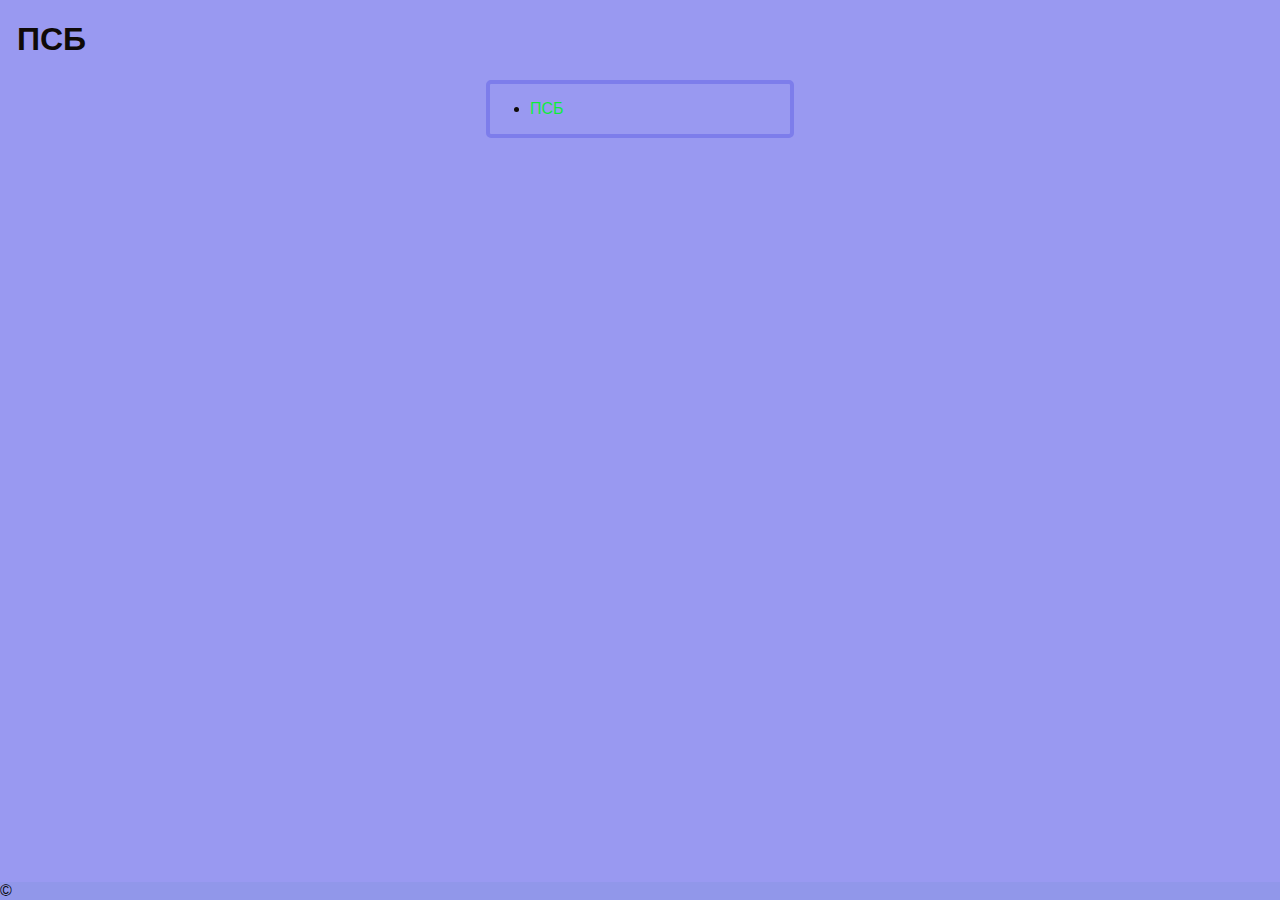
<file: index.html>
<!DOCTYPE html>
<html lang="ru">
<html>
    <head>
        <meta charset="utf-8">
        <title>ПСБ</title>
        <link rel="stylesheet" href="main.css">
        <link rel="apple-touch-icon"  href="../favicon.ico">
        <link rel="icon" type="image/png" sizes="32x32" href="../favicon-32x32.png">
        <link rel="icon" type="image/png" sizes="16x16" href="../favicon-16x16.png">
    
</head>
<body>
    <h1>ПСБ</h1>
<div class="menu">
    <ul>
        <li><a href="1.html">ПСБ</a></li>
    </ul>
</div>
<footer>
    &copy; 
</footer>

<div style="font-size: 15px;">
   
   
</div>
</body>
</html>
</file>
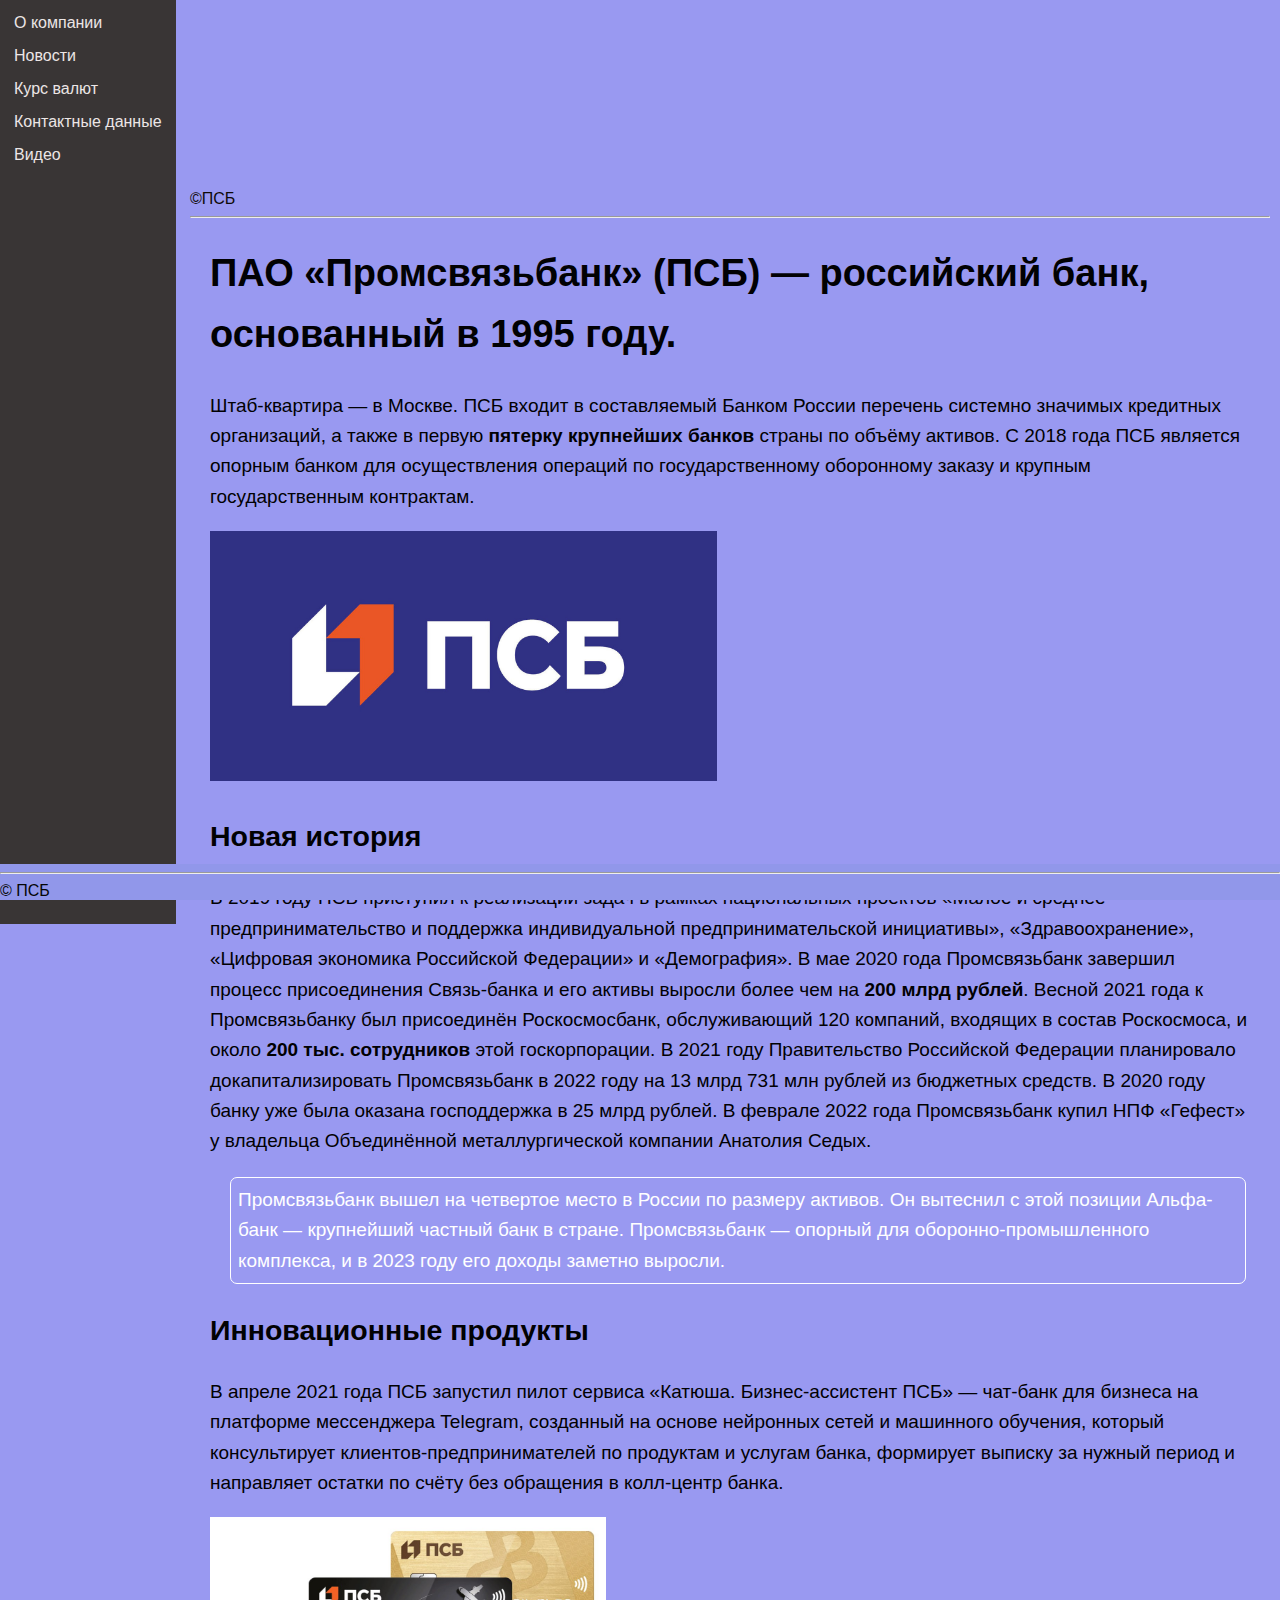
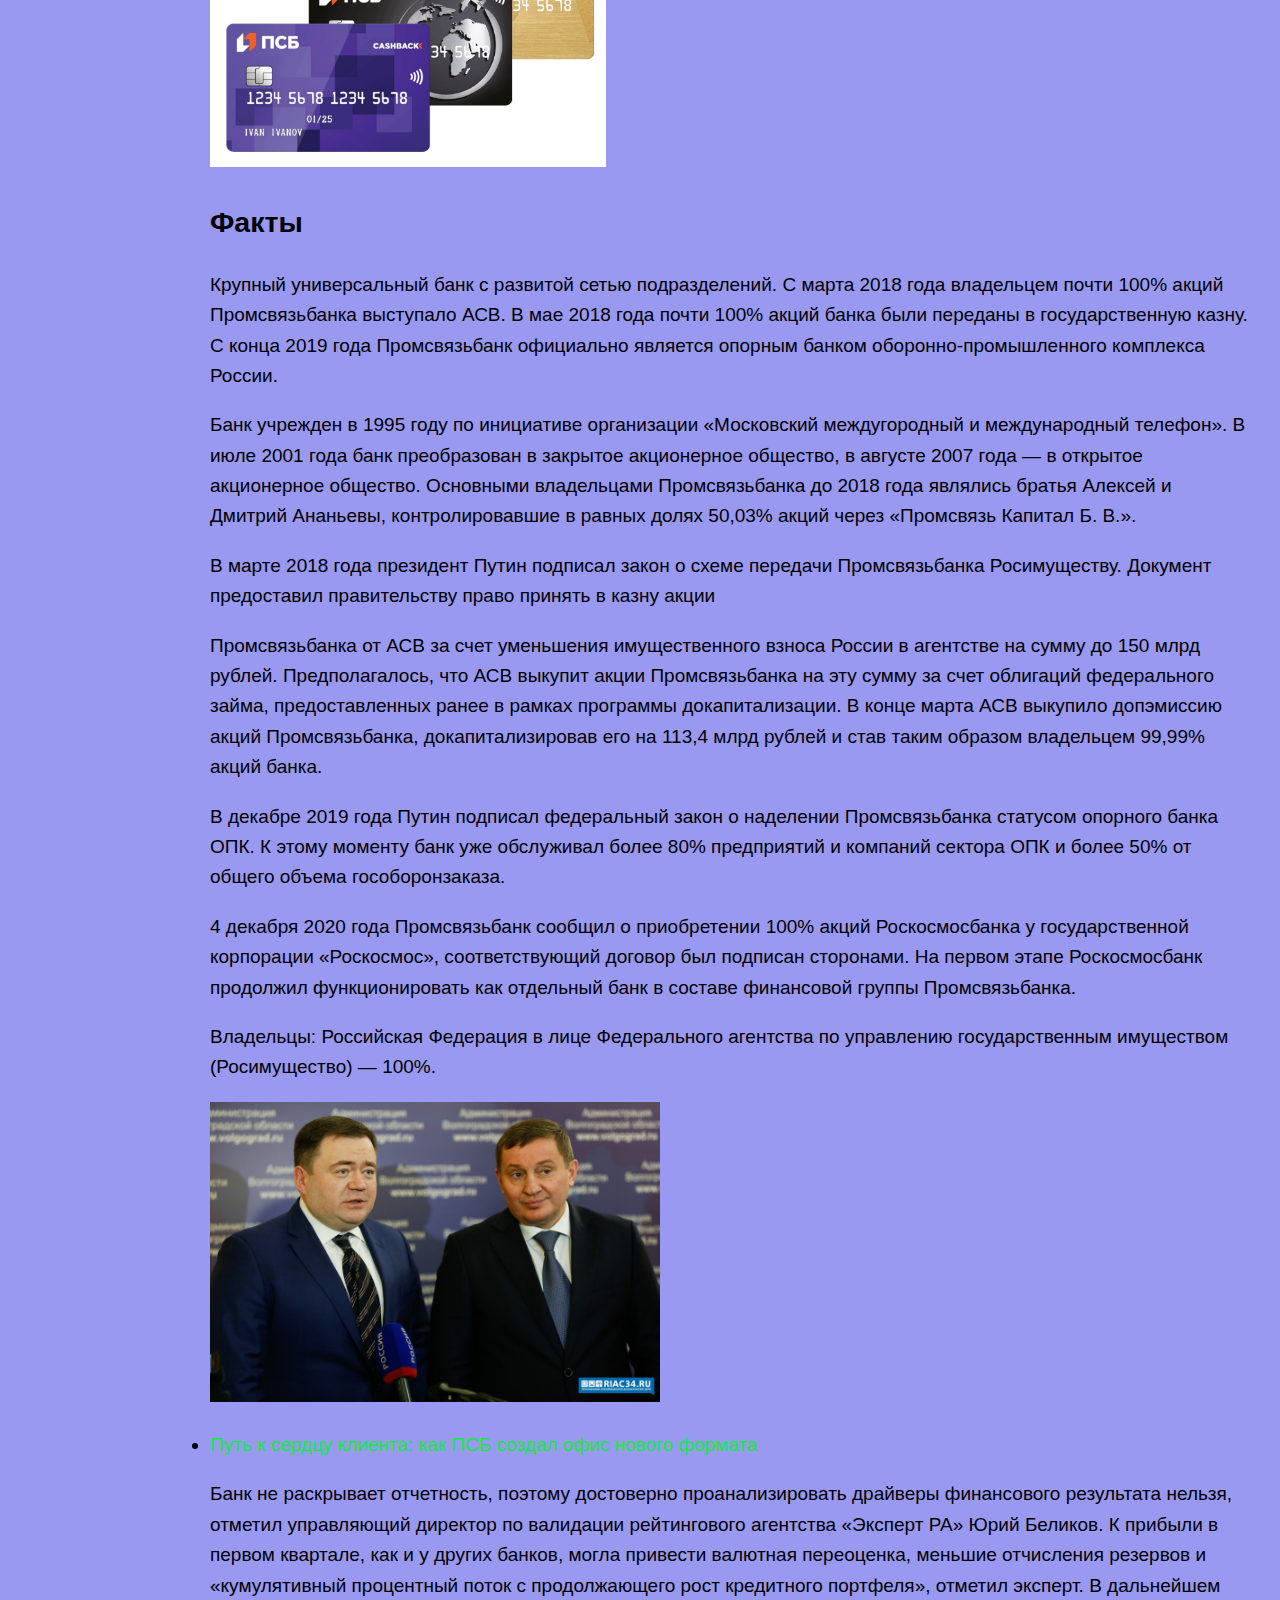
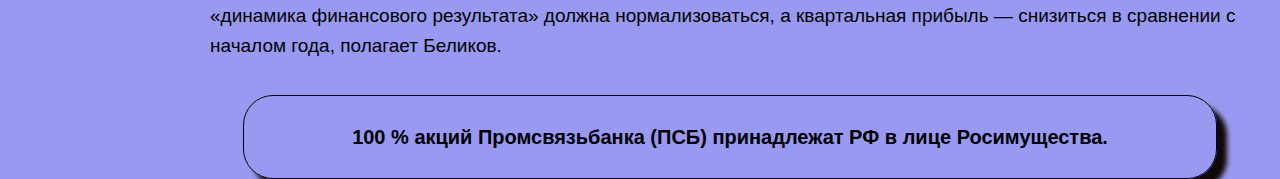
<file: 1.html>
<!DOCTYPE html>
<html lang="ru">
<html>
    <head>
        <meta charset="utf-8">
        <title>ПСБ</title>
        <link rel="stylesheet" href="main.css">
        <link rel="apple-touch-icon"  href="../favicon.ico">
        <link rel="icon" type="image/png" sizes="32x32" href="../favicon-32x32.png">
        <link rel="icon" type="image/png" sizes="16x16" href="../favicon-16x16.png">
      
       <style>
      .cituation{
        border: 1px solid rgb(7, 5, 5);
            padding: 25px;
            border-radius: 30px;
            margin: 33px;
            box-shadow: 10px 10px 5px rgb(17, 8, 8);
      }
      .text {
            font-size: 20px;
            font-weight: bold;
            text-align: center;
      }
      .two{
                margin: 20px;
                border: 1px solid;
                border-radius: 7px;
                padding: 7px;
                width: 1000px;
                color: white;
            }
        body {
            margin: 0;
            padding: 0;
            font-family: Arial;
        }
        .container {
            display: flex;
            height: 100vh;
        }
        .sidebar {
            background-color: #393535;
            color: #ebe8e8;
            padding: 12px;
            left: 0;
            height: 100%;
            position: fixed;
         }
         .sidebar ul {
            list-style-type: none;
            margin: 0;
            padding: 2px;
         }
        .sidebar li {
            margin-bottom: 15px;
        }
        .sidebar a {
            color: #ece6e6;
            text-decoration: none;
         }

        .sidebar a:hover {
            color: #ccc;
        }
        .content {
            max-width: 1080px;
            margin: 0 auto;
            padding: 190px;
            
         }
         
        </style>
    </head>

    <body>
        <div class="container">
            <div class="sidebar">
              <ul>
                <li><a href="1.html">О компании</a></li>
                <li><a href="news.html">Новости</a></li>
                <li><a href="money.html">Курс валют</a></li>
                <li><a href="map.html">Контактные данные</a></li>
                <li><a href="video.html">Видео</a></li>
              </ul>
            </div>
            <div class="content">
   
        <header>
           &copy;ПСБ
            <hr>
        </header>
        <main>
            <h1>ПАО «Промсвязьбанк» (ПСБ) — российский банк, основанный 
            в 1995 году. </h1>

            Штаб-квартира — в Москве.
            ПСБ входит в составляемый Банком России перечень системно
            значимых кредитных организаций, а также в первую <b>пятерку
            крупнейших банков</b> страны по объёму активов. С 2018 года 
            ПСБ является опорным банком для осуществления операций
            по государственному оборонному заказу и крупным
            государственным контрактам.
            <p>
                <img src="psb.jpg" height="250"> 
            </p>
            <h2>Новая история</h2>
            В 2019 году ПСБ приступил к реализации задач в рамках 
            национальных проектов «Малое и среднее предпринимательство и
            поддержка индивидуальной предпринимательской инициативы», 
            «Здравоохранение», «Цифровая экономика Российской Федерации»
            и «Демография».
            В мае 2020 года Промсвязьбанк завершил процесс присоединения 
            Связь-банка 
            и его активы выросли более чем на <b>200 млрд рублей</b>.
            Весной 2021 года к Промсвязьбанку был присоединён Роскосмосбанк, 
            обслуживающий 120 компаний, входящих в состав Роскосмоса, и около 
            <b>200 тыс. сотрудников </b> этой госкорпорации.
            В 2021 году Правительство Российской Федерации планировало 
            докапитализировать Промсвязьбанк в 2022 году на 13 млрд 731 
            млн рублей из бюджетных средств. В 2020 году банку уже была 
            оказана господдержка в 25 млрд рублей.
            В феврале 2022 года Промсвязьбанк купил НПФ «Гефест» у 
            владельца Объединённой металлургической компании Анатолия 
            Седых.
            <div class="two">
                Промсвязьбанк вышел на четвертое место в России по 
                размеру активов. Он вытеснил с этой позиции Альфа-банк — 
                крупнейший частный банк в стране. Промсвязьбанк — 
                опорный для оборонно-промышленного комплекса, и в 2023 
                году его доходы заметно выросли.
            </div>
            <h2>Инновационные продукты</h2>
            В апреле 2021 года ПСБ запустил пилот сервиса «Катюша. 
            Бизнес-ассистент ПСБ» — чат-банк для бизнеса на платформе 
            мессенджера Telegram, созданный на основе нейронных сетей и 
            машинного обучения, который консультирует 
            клиентов-предпринимателей по продуктам и услугам банка, 
            формирует выписку за нужный период и направляет остатки по
             счёту без обращения в колл-центр банка.
             <p>
                <img src="psb2.jpg" height="250"> 
            </p>
           
            <h2>Факты</h2>
                
            <p>
                Крупный универсальный банк с развитой сетью подразделений. 
                С марта 2018 года владельцем почти 100% акций Промсвязьбанка 
                выступало АСВ. В мае 2018 года почти 100% акций банка были 
                переданы в государственную казну. С конца 2019 года
                 Промсвязьбанк официально является опорным банком 
                 оборонно-промышленного комплекса России.
                </p>
                 <p>
                 Банк учрежден в 1995 году по инициативе организации 
                «Московский междугородный и международный телефон». 
                В июле 2001 года банк преобразован в закрытое акционерное 
                общество, в августе 2007 года — в открытое акционерное общество.
                Основными владельцами Промсвязьбанка до 2018 года являлись
                 братья Алексей и Дмитрий Ананьевы, контролировавшие в равных 
                 долях 50,03% акций через «Промсвязь Капитал Б. В.».
                </p>
                 <p>
                 В марте 2018 года президент Путин подписал закон о схеме
                 передачи Промсвязьбанка Росимуществу. Документ 
                 предоставил правительству право принять в казну акции 
                 <p>
                 Промсвязьбанка от АСВ за счет уменьшения имущественного 
                 взноса России в агентстве на сумму до 150 млрд рублей. 
                 Предполагалось, что АСВ выкупит акции Промсвязьбанка 
                 на эту сумму за счет облигаций федерального займа, 
                 предоставленных ранее в рамках программы докапитализации. В конце 
                 марта АСВ выкупило допэмиссию акций Промсвязьбанка, докапитализировав
                  его на 113,4 млрд рублей и став таким образом владельцем 99,99% акций банка.
                </p>
                </p>
                  <p>
                    В декабре 2019 года Путин подписал федеральный закон о наделении
                 Промсвязьбанка статусом опорного банка ОПК. К этому моменту банк 
                 уже обслуживал более 80% предприятий и компаний сектора ОПК и более
                  50% от общего объема гособоронзаказа.
                </p>
                <p>
                    4 декабря 2020 года Промсвязьбанк сообщил о приобретении
                    100% акций Роскосмосбанка у государственной корпорации
                    «Роскосмос», соответствующий договор был подписан 
                    сторонами. На первом этапе Роскосмосбанк продолжил 
                    функционировать как отдельный банк в составе финансовой группы 
                    Промсвязьбанка.
                </p>
                <p>
                    Владельцы: Российская Федерация в лице Федерального 
                    агентства по управлению государственным имуществом
                    (Росимущество) — 100%.
                    <p>
                        <img src="psb3.jpg" height="300"> 
                    </p>
                </p>
               

                <p>
                    <li><a href="2.html">Путь к сердцу клиента: как ПСБ создал офис нового формата</a></li>
                </p>
                <p>
                    Банк не раскрывает отчетность, поэтому достоверно проанализировать 
                    драйверы финансового результата нельзя, отметил управляющий директор
                     по валидации рейтингового агентства «Эксперт РА» Юрий Беликов. К
                      прибыли в первом квартале, как и у других банков, могла привести
                       валютная переоценка, меньшие отчисления резервов и «кумулятивный
                        процентный поток с продолжающего рост кредитного портфеля»,
                         отметил эксперт. В дальнейшем «динамика финансового результата» 
                         должна нормализоваться, а квартальная
                     прибыль — снизиться в сравнении с началом года, полагает Беликов.
                </p>
                <div class="cituation">
                    <div class="text">
                        100 % акций Промсвязьбанка (ПСБ) принадлежат
                         РФ в лице Росимущества.
                </div>
                </div>
               
            </main>

        <footer>
            <hr>
            &copy; ПСБ
        </footer>
    </body>
</html>
</file>
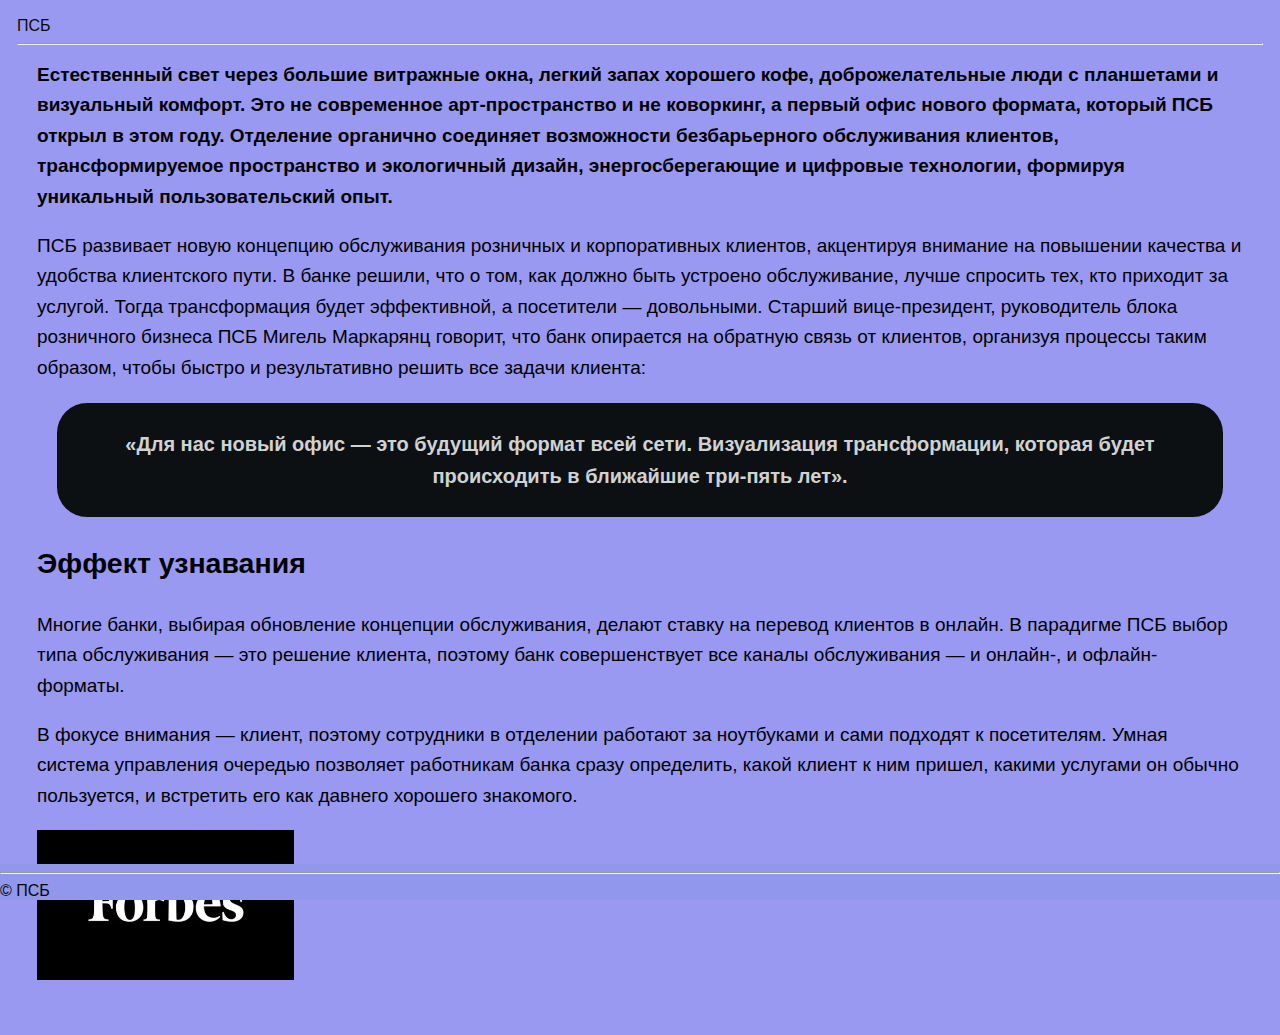
<file: 2.html>
<!DOCTYPE html>
<html lang="ru">
<html>
    <head>
        <meta charset="utf-8">
        <title>ПСБ</title>
        <link rel="stylesheet" href="main.css">
        <link rel="apple-touch-icon"  href="../favicon.ico">
        <link rel="icon" type="image/png" sizes="32x32" href="../favicon-32x32.png">
        <link rel="icon" type="image/png" sizes="16x16" href="../favicon-16x16.png">
      
       <style>
      .one{
            padding: 25px;
            border-radius: 30px;
            margin: 20px;
            font-size: 20px;
            font-weight: bold;
            text-align: center;
            color: rgb(208, 210, 210);
            background-color: rgb(13, 16, 19);
      }
     
        </style>
    </head>

    <body>
        
        <header>
            ПСБ
            <hr>
        </header>
        <main>
           <b> Естественный свет через большие витражные окна, легкий запах
             хорошего кофе, доброжелательные люди с планшетами и 
             визуальный комфорт. Это не современное арт-пространство 
             и не коворкинг, а первый офис нового формата, который 
             ПСБ открыл в этом году. Отделение органично соединяет 
             возможности безбарьерного обслуживания клиентов,
              трансформируемое пространство и экологичный дизайн, 
              энергосберегающие и цифровые технологии, формируя 
              уникальный пользовательский опыт.
            </b>
            <p></p>
            ПСБ развивает новую концепцию обслуживания розничных и 
            корпоративных клиентов, акцентируя внимание на повышении 
            качества и удобства клиентского пути. В банке решили, что 
            о том, как должно быть устроено обслуживание, лучше спросить 
            тех, кто приходит за услугой. Тогда трансформация будет 
            эффективной, а посетители — довольными. Старший 
            вице-президент, руководитель блока розничного бизнеса 
            ПСБ Мигель Маркарянц говорит, что банк опирается на 
            обратную связь от клиентов, организуя процессы таким 
            образом, чтобы быстро и результативно решить все задачи 
            клиента:
        </p>
        <p class="one">
            «Для нас новый офис — это будущий формат всей сети. 
            Визуализация трансформации, которая будет происходить в 
            ближайшие три-пять лет».
        </p>
      <h2>Эффект узнавания</h2>
      <p>
        Многие банки, выбирая обновление концепции обслуживания, делают 
        ставку на перевод клиентов в онлайн. В парадигме ПСБ выбор типа 
        обслуживания — это решение клиента, поэтому банк совершенствует
         все каналы обслуживания — и онлайн-, и офлайн-форматы.
      </p>
      <p>
        В фокусе внимания — клиент, поэтому сотрудники в отделении работают
         за ноутбуками и сами подходят к посетителям. Умная система 
         управления очередью позволяет работникам банка сразу определить, 
         какой клиент к ним пришел, какими услугами он обычно пользуется, 
        и встретить его как давнего хорошего знакомого.
      </p>
      <p>
        <img src="forbs.webp" height="150"> 
    </p>
        </main>

        <footer>
            <hr>
            &copy; ПСБ
        </footer>
    </body>
</html>
</file>
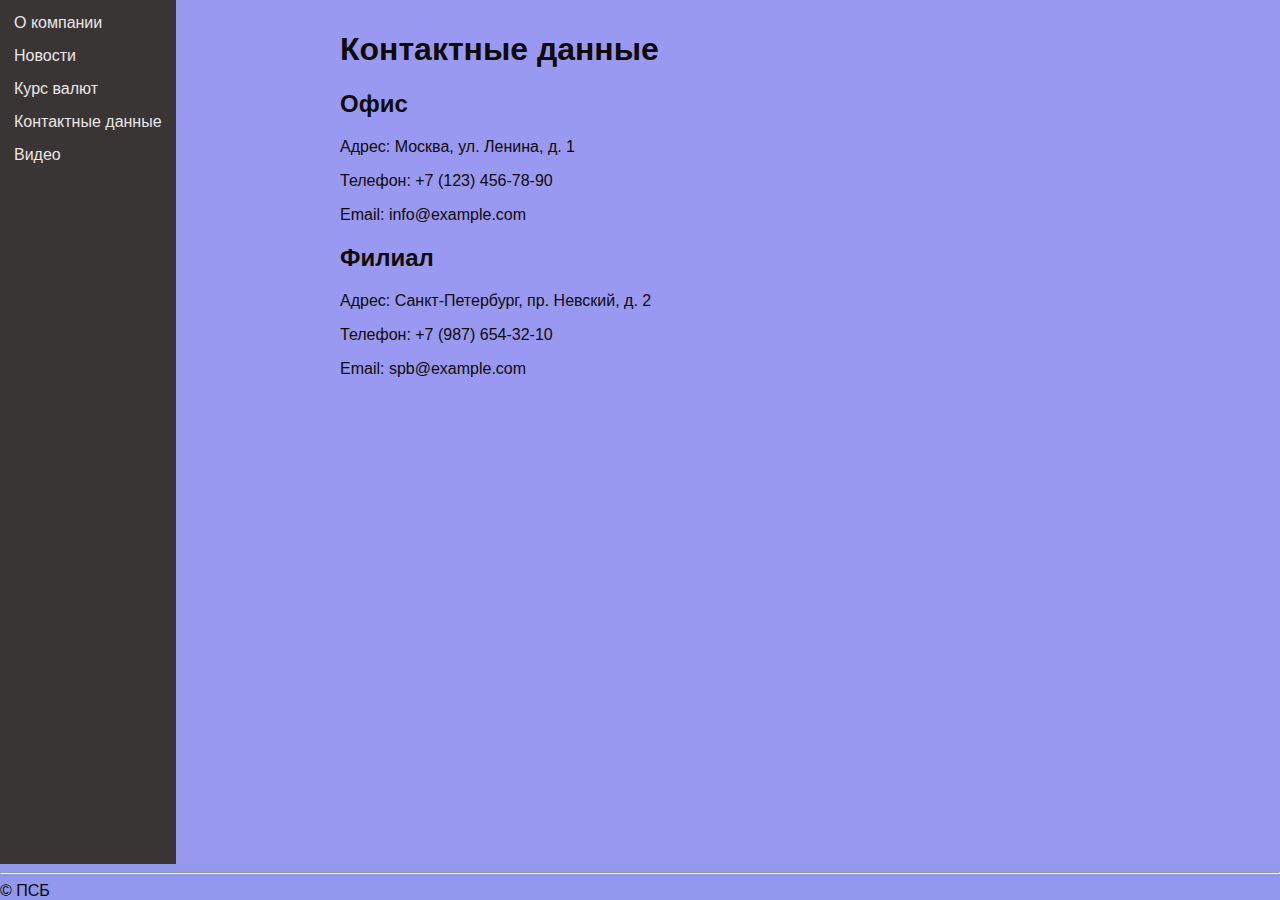
<file: map.html>
<!DOCTYPE html>
<html lang="ru">
<html>
    <head>
        <meta charset="utf-8">
        <title>ПСБ</title>
        <link rel="stylesheet" href="main.css">
        <link rel="apple-touch-icon"  href="../favicon.ico">
        <link rel="icon" type="image/png" sizes="32x32" href="../favicon-32x32.png">
        <link rel="icon" type="image/png" sizes="16x16" href="../favicon-16x16.png">
      
       <style>
      .cituation{
        border: 1px solid rgb(7, 5, 5);
            padding: 25px;
            border-radius: 30px;
            margin: 33px;
            box-shadow: 10px 10px 5px rgb(17, 8, 8);
      }
      .text {
            font-size: 20px;
            font-weight: bold;
            text-align: center;
      }
      .two{
                margin: 20px;
                border: 1px solid;
                border-radius: 7px;
                padding: 7px;
                width: 1000px;
                color: white;
            }
        body {
            margin: 0;
            padding: 0;
            font-family: Arial;

        }
        .container {
            display: flex;
            height: 100vh;
        }
        .sidebar {
            background-color: #393535;
            color: #ebe8e8;
            padding: 12px;
            left: 0;
            height: 100%;
            position: fixed;
         }
         .sidebar ul {
            list-style-type: none;
            margin: 0;
            padding: 2px;
         }
        .sidebar li {
            margin-bottom: 15px;
        }
        .sidebar a {
            color: #ece6e6;
            text-decoration: none;
         }

        .sidebar a:hover {
            color: #ccc;
        }
        .content {
            max-width: 1080px;
            margin: 0 auto;
            padding: 190px;
            
         }
        .cont {
        max-width: 1000px;
        margin: 10px auto;
      
        }

   
     

        </style>
    </head>
        <body>
            <div class="container">
                <div class="sidebar">
                  <ul>
                    <li><a href="1.html">О компании</a></li>
                    <li><a href="news.html">Новости</a></li>
                    <li><a href="money.html">Курс валют</a></li>
                    <li><a href="map.html">Контактные данные</a></li>
                    <li><a href="#">Видео</a></li>
                  </ul>
                </div>
                <div class="cont">
                    <h1>Контактные данные</h1>
                    <div class="contact-info">
                      <div>
                        <h2>Офис</h2>
                        <p>Адрес: Москва, ул. Ленина, д. 1</p>
                        <p>Телефон: +7 (123) 456-78-90</p>
                        <p>Email: info@example.com</p>
                      </div>
                      <div>
                        <h2>Филиал</h2>
                        <p>Адрес: Санкт-Петербург, пр. Невский, д. 2</p>
                        <p>Телефон: +7 (987) 654-32-10</p>
                        <p>Email: spb@example.com</p>
                      </div>
                    </div>
                    <div class="map-container">
                      <iframe src="https://www.google.com/maps/embed?pb=!1m18!1m12!1m3!1d2245.1501827281565!2d37.61718981589631!3d55.75402998055005!2m3!1f0!2f0!3f0!3m2!1i1024!2i768!4f13.1!3m3!1m2!1s0x46b54a636edcd2ad%3A0x4c2ca101e2c8c617!2z0JzQvtGB0LrQstCw!5e0!3m2!1sru!2sru!4v1620812800076!5m2!1sru!2sru" width="600" height="450" style="border:0;" allowfullscreen="" loading="lazy"></iframe>
                    </div>
                  </div>

        <header>
       
        </header>
       

        <footer>
            <hr>
            &copy; ПСБ
        </footer>
    </body>
</html>
</file>
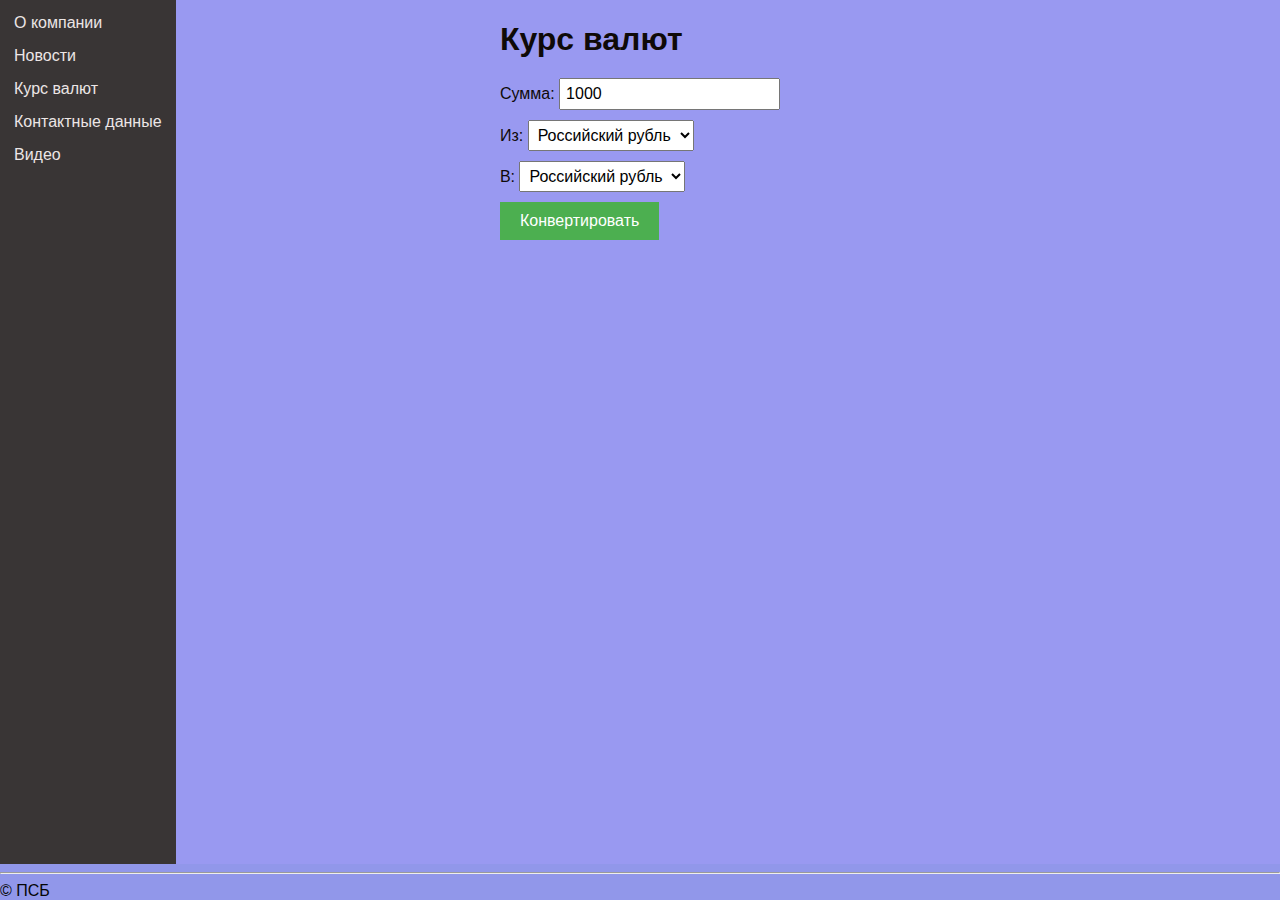
<file: money.html>
<!DOCTYPE html>
<html lang="ru">
<html>
    <head>
        <meta charset="utf-8">
        <title>ПСБ</title>
        <link rel="stylesheet" href="main.css">
        <link rel="apple-touch-icon"  href="../favicon.ico">
        <link rel="icon" type="image/png" sizes="32x32" href="../favicon-32x32.png">
        <link rel="icon" type="image/png" sizes="16x16" href="../favicon-16x16.png">
      
       <style>
      .cituation{
        border: 1px solid rgb(7, 5, 5);
            padding: 25px;
            border-radius: 30px;
            margin: 33px;
            box-shadow: 10px 10px 5px rgb(17, 8, 8);
      }
      .text {
            font-size: 20px;
            font-weight: bold;
            text-align: center;
      }
      .two{
                margin: 20px;
                border: 1px solid;
                border-radius: 7px;
                padding: 7px;
                width: 1000px;
                color: white;
            }
        body {
            margin: 0;
            padding: 0;
            font-family: Arial;

        }
        .container {
            display: flex;
            height: 100vh;
        }
        .sidebar {
            background-color: #393535;
            color: #ebe8e8;
            padding: 12px;
            left: 0;
            height: 100%;
            position: fixed;
         }
         .sidebar ul {
            list-style-type: none;
            margin: 0;
            padding: 2px;
         }
        .sidebar li {
            margin-bottom: 15px;
        }
        .sidebar a {
            color: #ece6e6;
            text-decoration: none;
         }

        .sidebar a:hover {
            color: #ccc;
        }
        .content {
            max-width: 1080px;
            margin: 0 auto;
            padding: 190px;
            
         }
        .cont {
        max-width: 500px;
        margin: 0 auto;
        }

    .container {
      max-width: 500px;
      margin: 0 auto;
    }
    h1 {
      margin-bottom: 20px;
    }
    input, select {
      padding: 5px;
      font-size: 16px;
      margin-bottom: 10px;
    }
    button {
      padding: 10px 20px;
      font-size: 16px;
      background-color: #4CAF50;
      color: white;
      border: none;
      cursor: pointer;
    }
    #result {
      font-size: 24px;
      font-weight: bold;
      margin-top: 20px;
    }
        </style>
    </head>
        <body>
            <div class="container">
                <div class="sidebar">
                  <ul>
                    <li><a href="1.html">О компании</a></li>
                    <li><a href="news.html">Новости</a></li>
                    <li><a href="money.html">Курс валют</a></li>
                    <li><a href="map.html">Контактные данные</a></li>
                    <li><a href="video.html">Видео</a></li>
                  </ul>
                </div>
            <div class="cont">
                <div class="cont">
                    <h1>Курс валют</h1>
                    <label for="amount">Сумма:</label>
                    <input type="number" id="amount" value="1000" min="0" step="0.01">
                    <br>
                    <label for="from">Из:</label>
                    <select id="from">
                      <option value="RUB">Российский рубль</option>
                      <option value="CNY">Китайский юань</option>
                    </select>
                    <br>
                    <label for="to">В:</label>
                    <select id="to">
                      <option value="RUB">Российский рубль</option>
                      <option value="CNY">Китайский юань</option>
                    </select>
                    <br>
                    <button onclick="convertCurrency()">Конвертировать</button>
                    <div id="result"></div>
                  </div>
    <script>
                async function getCurrencyRates() {
        const response = await fetch('https://www.cbr-xml-daily.ru/daily_json.js');
        const data = await response.json();
        return data.Valute;
        }

        async function convertCurrency() {
        const amount = parseFloat(document.getElementById('amount').value);
        const fromCurrency = document.getElementById('from').value;
        const toCurrency = document.getElementById('to').value;

        if (isNaN(amount) || amount <= 0) {
            document.getElementById('result').textContent = 'Пожалуйста, введите положительное число.';
            return;
        }

        const rates = await getCurrencyRates();
        const fromRate = fromCurrency === 'RUB' ? 1 : rates['CNY'].Value;
        const toRate = toCurrency === 'RUB' ? 1 : rates['CNY'].Value;
        const convertedAmount = (amount / fromRate) * toRate;

        document.getElementById('result').textContent = `${amount} ${fromCurrency} = ${convertedAmount.toFixed(2)} ${toCurrency}`;
        }
    </script>
        <header>
       
        </header>
       

        <footer>
            <hr>
            &copy; ПСБ
        </footer>
    </body>
</html>
</file>
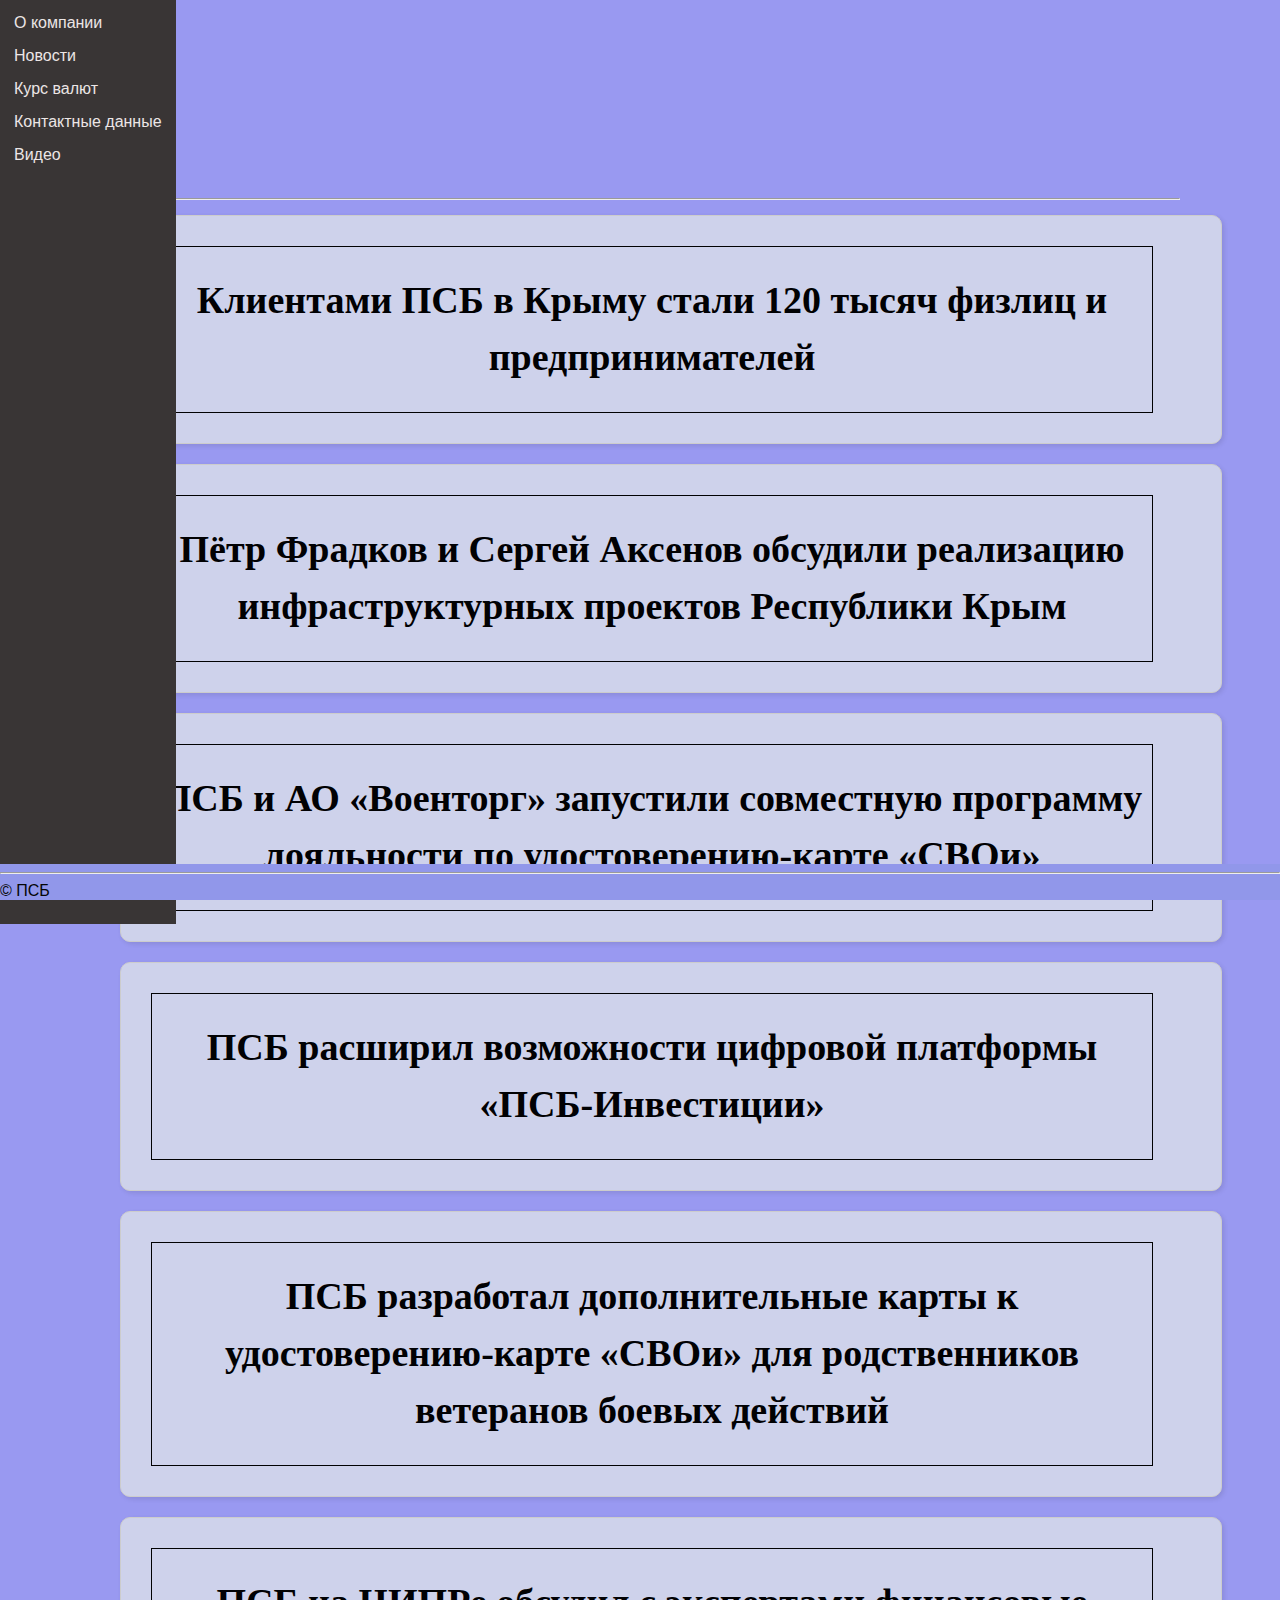
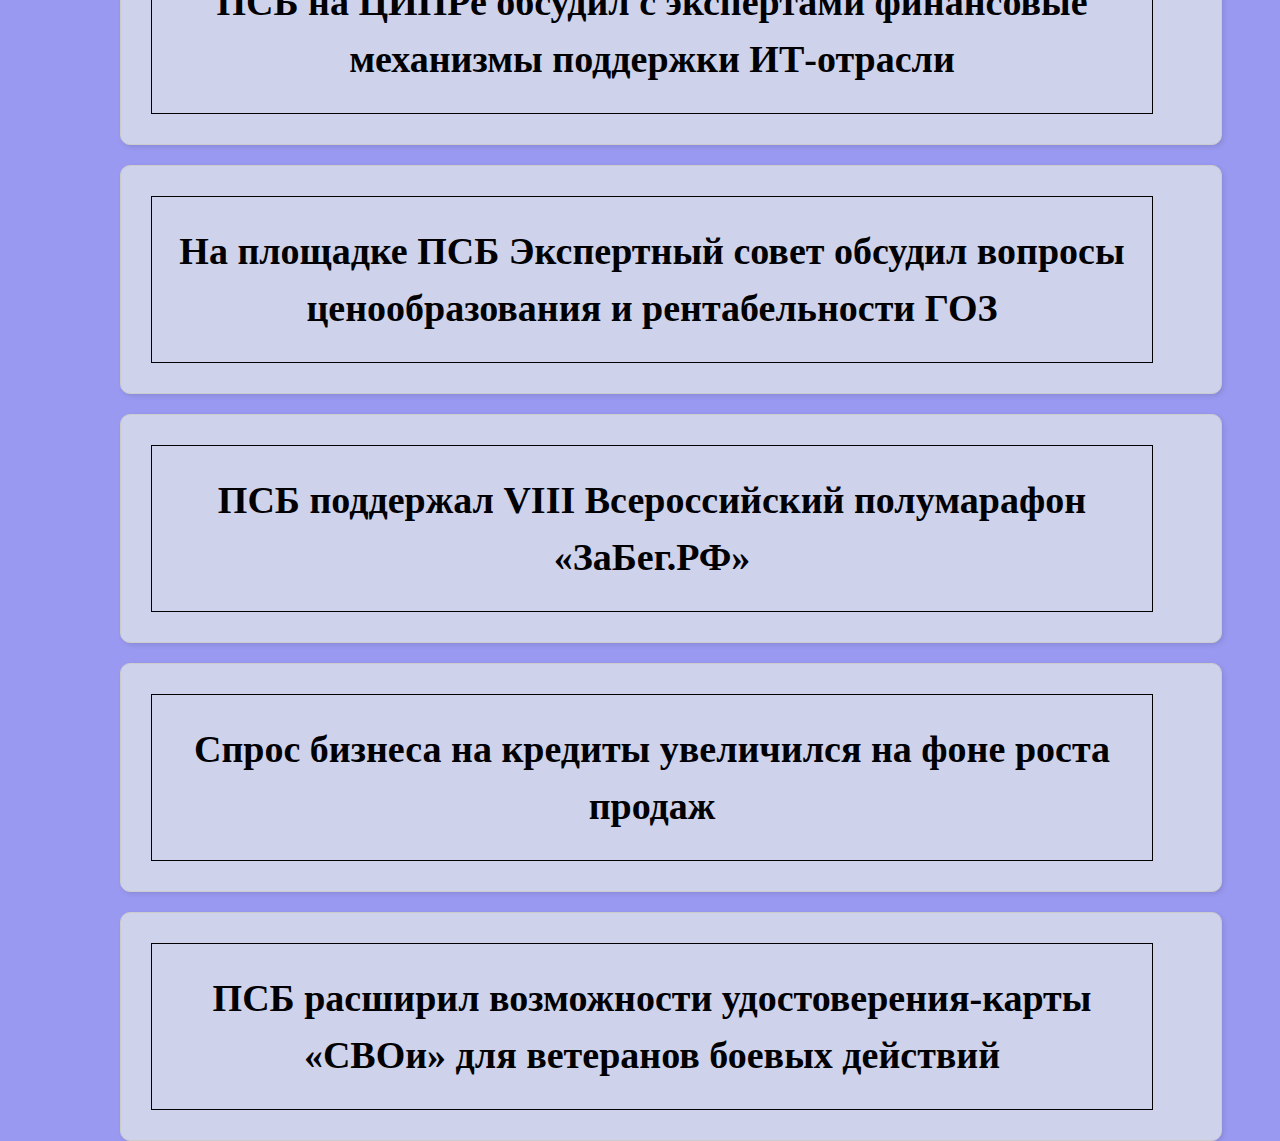
<file: news.html>
<!DOCTYPE html>
<html lang="ru">
<html>
    <head>
        <meta charset="utf-8">
        <title></title>
        <link rel="stylesheet" href="main.css">
        <link rel="apple-touch-icon"  href="../favicon.ico">
        <link rel="icon" type="image/png" sizes="32x32" href="../favicon-32x32.png">
        <link rel="icon" type="image/png" sizes="16x16" href="../favicon-16x16.png">
        <style>
           body {
            font-family: Arial, sans-serif;
            display: flex;
            flex-wrap:wrap-reverse;
            justify-content:center;
            gap: 20px;
            padding: 10px;
        }

        .card {
            width: 1080px;
            border: 1px solid #ccc;
            border-radius: 10px;
            padding: 10px;
            box-shadow: 2px 2px 5px rgba(0, 0, 0, 0.1);
            background-color: #ced2eb;
            transition: transform 0.3s;
            margin-bottom: 20px
          
    
        }

        .card:hover {
            transform: scale(1.05);
        }

        .card img {
            width:50%;
            border-radius: 8px;
            margin-bottom: 10px;
            
        }

        .card h2 {
            color: #333;
            font-size: 1.5em;
            margin: 0;
        }

        .card p {
            color: #666;
        }
        .discount {
                text-align: center;
                font-family: 'Times New Roman', Times, serif;
                margin: 20px;
                line-height: 1.5;
                font-size: 19px;
            }

        
                div.discount div {
                    display: none;
                } 
                h1:hover+div {
                    display: block; 
                }
            
                .discount {
                    width: 1000px;
                    border: 1px solid;
                    display: grid;
                    vertical-align: text-top;
                } 
                body {
            margin: 0;
            padding: 0;
            font-family: Arial;
        }
        .container {
            display: flex;
            height: 100vh;
        }
        .sidebar {
            background-color: #393535;
            color: #ebe8e8;
            padding: 12px;
            left: 0;
            height: 100%;
            position: fixed;
         }
         .sidebar ul {
            list-style-type: none;
            margin: 0;
            padding: 2px;
         }
        .sidebar li {
            margin-bottom: 15px;
        }
        .sidebar a {
            color: #ece6e6;
            text-decoration: none;
         }

        .sidebar a:hover {
            color: #ccc;
        }
        .content {
            max-width: 1080px;
            margin: 0 auto;
            padding: 190px;
            
         }
         
        </style>
    </head>

    <body>
        <div class="container">
            <div class="sidebar">
              <ul>
                <li><a href="1.html">О компании</a></li>
                <li><a href="news.html">Новости</a></li>
                <li><a href="money.html">Курс валют</a></li>
                <li><a href="map.html">Контактные данные</a></li>
                <li><a href="video.html">Видео</a></li>
              </ul>
            </div>
            <div class="content">  
        </style>
    </head>

        <header>
        
            <hr>
        </header>
        <main>
            <div class="card">
               
                <div class="discount">
                    <h1>Клиентами ПСБ в Крыму стали 120 тысяч физлиц и предпринимателей</h1> 
                    <div>
                        ПСБ, первым из федеральных банков приступивший к работе на Крымском полуострове, за два года работы в регионе привлек на обслуживание около 120 тысяч физических и юридических лиц. Суммарный объем средств, размещенных на их счетах, превысил 20 млрд руб. Такого же объема достиг совокупный кредитный портфель.

Отделения ПСБ работают в Симферополе, Севастополе, Ялте, Евпатории, Феодосии, Керчи. Предоставляя населению полуострова полный комплекс финансовых услуг, ПСБ увеличил розничную клиентскую базу до почти 75 тыс. крымчан и 38 тыс. жителей Севастополя.
                    </div> 
                </div>
            </div>
            <div class="card">
            <div class="discount">
                <h1>Пётр Фрадков и Сергей Аксенов обсудили реализацию инфраструктурных проектов Республики Крым</h1> 
                <div>
                    Пётр Фрадков, председатель ПСБ, и Сергей Аксенов, глава Республики Крым, провели рабочее совещание, на котором обсудили сотрудничество в реализации крупных инфраструктурных проектов и вопросы социально-экономического развития региона.
В ходе встречи стороны затронули тему расширения адресных программ поддержки предпринимательства, а также дальнейшее повышение доступности финансовых услуг для жителей полуострова.
«ПСБ развивает бизнес в Республике Крым с учетом региональных особенностей, которые дают нам мощный импульс к расширению как финансовых предложений, так и социально-экономических проектов. Видя высокий потенциал региона с точки зрения создания здесь инновационного кластера, ПСБ поддерживает в том числе проекты, направленные на развитие сферы высоких технологий. В зоне отдельного внимания - реализация социально важных инициатив, касающихся спорта, образования и культуры. Сегодня мы обсудили продолжение нашего эффективного взаимодействия и реализацию совместных проектов, направленных на содействие дальнейшему развитию бизнеса и укреплению благополучия жителей республики», - прокомментировал Петр Фрадков.
                </div> 
            </div>
        </div>
          
        <div class="card">
            <div class="discount">
                <h1>ПСБ и АО «Военторг» запустили совместную программу лояльности по удостоверению-карте «СВОи»</h1> 
                <div>
                    ПСБ предложил ветеранам боевых действий, оформившим удостоверение-карту «СВОи», программу лояльности от АО «Военторг».
Клиентам на всей территории России будут доступны повышенные скидки при оплате удостоверением-картой «СВОи»: 20% на товары в розничной сети магазинов «Армия России» и при заказе в интернет-магазине armrus.ru, 7% - в «Военторг-аптеках», 10% - в других объектах АО «Военторг».
«ПСБ уделяет пристальное внимание вопросам социальной поддержки военнослужащих, ветеранов боевых действий и членов их семей. Одной из важных мер поддержки стал выпуск удостоверения-карты «СВОи» с особой программой лояльности, разработанной специально под потребности военнослужащих. Сегодня к нам обращается большое количество крупных ритейлеров, средних и малых компаний с различными предложениями о дополнительной поддержке наших бойцов. Мы внимательно анализируем все адресные предложения и, с учетом потребностей этого клиентского сегмента, привлекаем в программу новых участников. Новым партнером программы лояльности по карте «СВОи» стало АО «Военторг»: теперь наши клиенты смогут приобретать товары бренда «Армия России» и необходимые лекарства на особых условиях. В дальнейшем мы продолжим совершенствовать систему скидок на товары и услуги и расширять специальные предложения для военнослужащих и их семей», - отметил Александр Рохмин, старший вице-президент, директор департамента по работе с предприятиями оборонно-промышленного комплекса ПСБ.
                </div> 
            </div>
        </div>

        <div class="card">
            <div class="discount">
                <h1>ПСБ расширил возможности цифровой платформы «ПСБ-Инвестиции»</h1> 
                <div>
                    ПСБ обновил мобильное приложение для частных инвесторов: теперь клиенты могут использовать полнофункциональный технический анализ финансовых инструментов и расширенные возможности выставления заявок. 

Клиентам стал доступен наиболее востребованный инструментарий технического анализа, который активно используется при принятии решений по управлению инвестиционным портфелем и базируется на обнаружении статистических тенденций изменения цены того или иного актива. Частные инвесторы смогут использовать различные графические паттерны, объемы торгов и прочее, что поможет трейдеру выявить устойчивые тренды и нащупать точки разворота актуальных рыночных тенденций.

Клиенты также смогут воспользоваться заявками типа ОСО (одна отменяет другую) и установить время действия для любой условной заявки, которая на срочном рынке дополнена информацией о размере гарантийного обеспечения под заявку. Также добавлена возможность подать заявку на первичное размещение однодневных облигаций.
                </div> 
            </div>
        </div>

        <div class="card">
            <div class="discount">
                <h1> ПСБ разработал дополнительные карты к удостоверению-карте «СВОи» для родственников ветеранов боевых действий</h1> 
                <div>
                    ПСБ предложил клиентам, оформившим удостоверение-карту «СВОи», дополнительные платежные карты для членов семьи.  Продукт расширяет функциональность и повышает удобство использования удостоверения-карты «СВОи».  

Все дополнительные карты привязаны к общему счету удостоверения-карты «СВОи», доступ к которому будет у каждого члена семьи, что удобно при планировании любых общих расходов и эффективного управления семейным бюджетом. Владелец удостоверения-карты «СВОи» может оформить до четырех дополнительных карт в любом отделении ПСБ. Получает карту человек, на которого она была выпущена. 
                </div> 
            </div>
        </div>

        <div class="card">
            <div class="discount">
                <h1>ПСБ на ЦИПРе обсудил с экспертами финансовые механизмы поддержки ИТ-отрасли</h1> 
                <div>
                    ПСБ в рамках форума ЦИПР, проходящего в Нижнем Новгороде, организовал сессию «Финансирование ИТ-отрасли. Курс на обеспечение технологической независимости» и представил инструменты финансовой поддержки российских компаний в сфере информационных технологий.

В ходе дискуссии Ирина Милова, начальник управления по работе с предприятиями телекоммуникаций, фармацевтики и информационных технологий ПСБ, рассказала про наиболее востребованные банковские механизмы для сектора в условиях необходимости достижения технологического суверенитета. Она отметила, что на российском IT-рынке кратно выросло количество слияний и поглощений (M&A), сделок по выкупу долей российского бизнеса у иностранных владельцев. Для ИТ-компаний продолжают оставаться актуальными кредитно-документарные продукты, финансирование в инвестиционных целях, на пополнение оборотных средств, факторинг для дистрибуторов, банковские гарантии для участия в тендерах, на возврат аванса, на исполнение обязательств перед заказчиками.
                </div> 
            </div>
        </div>

        <div class="card">
            <div class="discount">
                <h1>На площадке ПСБ Экспертный совет обсудил вопросы ценообразования и рентабельности ГОЗ</h1> 
                <div>
                    Вопросы контрактации и рентабельности в ГОЗ обсудили участники очередного заседания Экспертного совета по развитию финансовых инструментов и нефинансовых мер поддержки предприятий оборонно-промышленного комплекса Комитета Государственной Думы по промышленности и торговле, которое состоялось на площадке ПСБ. Главой Совета с момента его основания является Петр Фрадков, председатель ПСБ, заместитель председателя Союза машиностроителей России.

«Государство сейчас делает акцент на новую экономику и повышение стабильности организаций ОПК, развитие прочной экономической и финансовой базы в долгосрочной перспективе, поэтому вопросы ценообразования и рентабельности госконтрактов выходят на первый план. Все обсуждения в рамках заседаний Экспертного совета носят практический характер, а итоговые решения ложатся «на бумагу» - ряд наших инициатив был представлен на прошедшей 25 мая встрече президента России Владимира Путина с руководителями предприятий ОПК. Продолжим работу по системному сбору и анализу предложений для дальнейшего совершенствования механизмов повышения финансовой эффективности и стабильности предприятий ОПК», — рассказал Петр Фрадков.
                </div> 
            </div>
        </div>

        <div class="card">
            <div class="discount">
                <h1>ПСБ поддержал VIII Всероссийский полумарафон «ЗаБег.РФ»</h1> 
                <div>
                    ПСБ поддержал VIII Всероссийский полумарафон «ЗаБег.РФ», который является самым масштабным полумарафоном с синхронным стартом. Банк уже 6 лет выступает генеральным спонсором проекта.

                    «В этом году более 6,5 тыс. сотрудников ПСБ из разных регионов вместе со своими семьями и друзьями, а также клиенты банка участвовали в масштабном спортивном мероприятии. Команд банка стало еще больше - впервые в полумарафоне принимали участие представители ПСБ из Барнаула. ЗаБег.РФ уже не первый год объединяет большое количество участников и болельщиков разных возрастов не только в нашей стране, но и в ряде зарубежных стран, помогая развивать спортивную культуру и приобщать людей к здоровому образу жизни. Для нас это еще и большой корпоративный праздник, который дарит всем сотрудникам незабываемые впечатления и напоминает о важности командной работы», – отметил вице-президент - директор по развитию проектов социального значения ПСБ Рубен Бегунц.
                </div> 
            </div>
        </div>

        <div class="card">
            <div class="discount">
                <h1>Спрос бизнеса на кредиты увеличился на фоне роста продаж</h1> 
                <div>
                    Согласно Индексу RSBI, который в апреле составил 57,4 пункта и удерживает уверенные позиции в зоне роста, малый и средний бизнес восстановил интерес к заемному финансированию, что обусловлено ростом его маржинальности на фоне уверенных продаж.

                    Компонента Кредиты продемонстрировала рост после нескольких месяцев ослабления, при небольшом снижении остальных компонент Индекса. Так, компонента Продажи, несмотря на снижение, продолжает сохранять высокие показатели в зоне роста на протяжении трех месяцев - впервые за всю историю наблюдений. Компонента Кадры осталась вблизи мартовского пика за счет оптимистичных ожиданий бизнеса по найму новых сотрудников. Компонента Инвестиции приостановила ускоренный рост на фоне действующей ключевой ставки.
                </div> 
            </div>
        </div>

        <div class="card">
            <div class="discount">
                <h1>ПСБ расширил возможности удостоверения-карты «СВОи» для ветеранов боевых действий</h1> 
                <div>
                    ПСБ расширил функционал электронного удостоверения-карты «СВОи», предложив ветеранам боевых действий и членам их семей комплекс востребованных нефинансовых сервисов - налоговые и юридические консультации, а также психологическую поддержку и медицинские консультации. Все эти услуги предоставляются профильными специалистами в рамках партнерских программ ПСБ и круглосуточно и бесплатно доступны на всей территории страны. 

                    Сервис обеспечивает онлайн-поддержку по широкому спектру юридических и налоговых вопросов, дает возможность круглосуточно получать консультации по телефону, в том числе - по составлению юридических документов, оформлению и возврату налоговых вычетов. Ветераны боевых действий и члены их семей также могут в любой момент обратиться за помощью квалифицированных психологов в различных жизненных ситуациях, воспользоваться консультационными услугами медицинского навигатора для подбора необходимых медикаментов и поиска ближайших клиник. 
                </div> 
            </div>
        </div>

        </main>

        <footer>
            <hr>
            &copy; ПСБ
        </footer>
    </body>
</html>
</file>
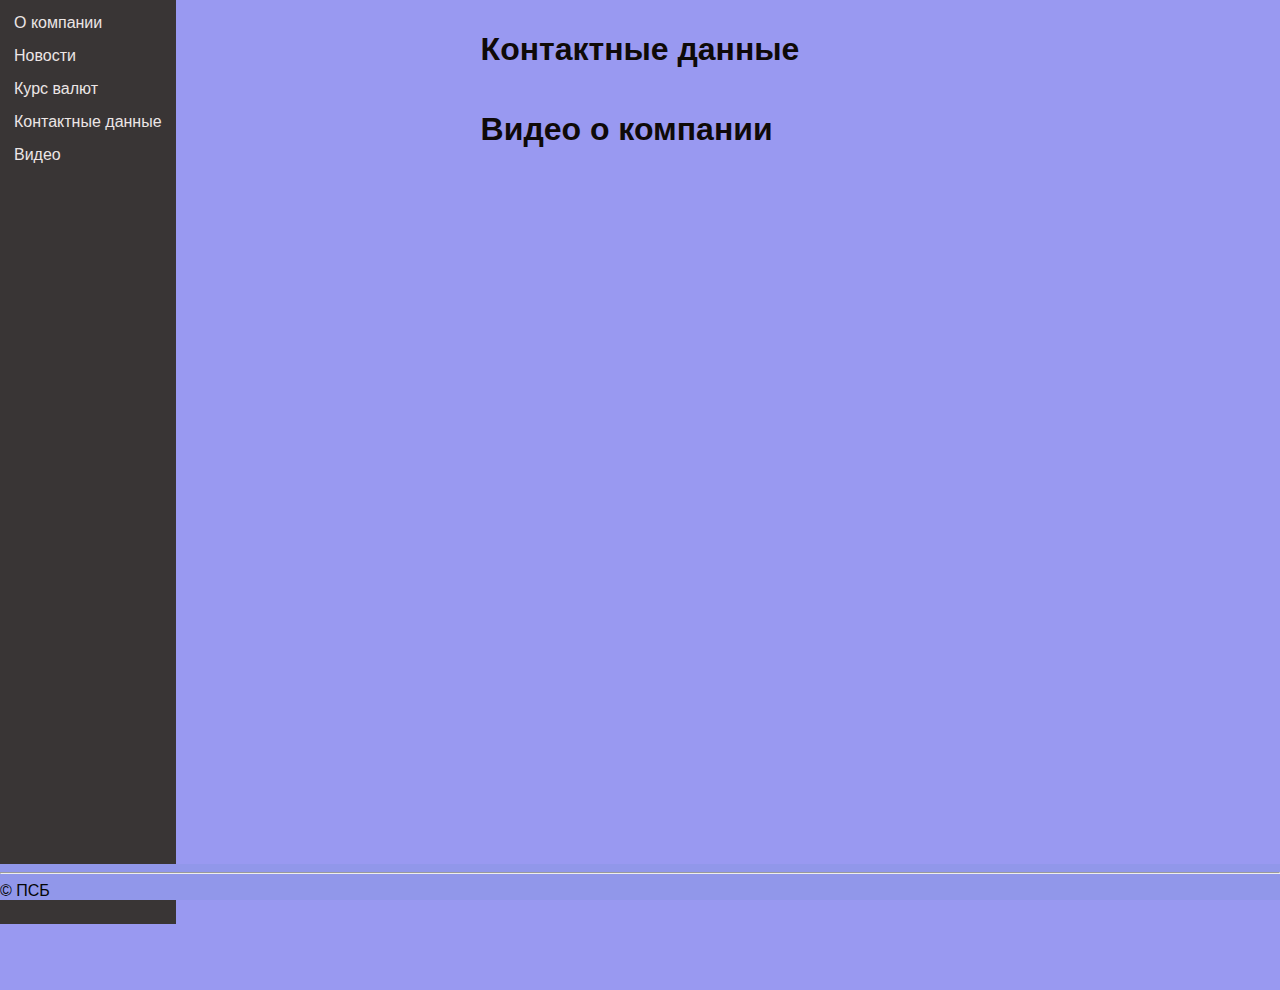
<file: video.html>
<!DOCTYPE html>
<html lang="ru">
<html>
    <head>
        <meta charset="utf-8">
        <title>ПСБ</title>
        <link rel="stylesheet" href="main.css">
        <link rel="apple-touch-icon"  href="../favicon.ico">
        <link rel="icon" type="image/png" sizes="32x32" href="../favicon-32x32.png">
        <link rel="icon" type="image/png" sizes="16x16" href="../favicon-16x16.png">
      
       <style>
      .cituation{
        border: 1px solid rgb(7, 5, 5);
            padding: 25px;
            border-radius: 30px;
            margin: 33px;
            box-shadow: 10px 10px 5px rgb(17, 8, 8);
      }
      .text {
            font-size: 20px;
            font-weight: bold;
            text-align: center;
      }
      .two{
                margin: 20px;
                border: 1px solid;
                border-radius: 7px;
                padding: 7px;
                width: 1000px;
                color: white;
            }
        body {
            margin: 0;
            padding: 0;
            font-family: Arial;

        }
        .container {
            display: flex;
            height: 100vh;
        }
        .sidebar {
            background-color: #393535;
            color: #ebe8e8;
            padding: 12px;
            left: 0;
            height: 100%;
            position: fixed;
         }
         .sidebar ul {
            list-style-type: none;
            margin: 0;
            padding: 2px;
         }
        .sidebar li {
            margin-bottom: 15px;
        }
        .sidebar a {
            color: #ece6e6;
            text-decoration: none;
         }

        .sidebar a:hover {
            color: #ccc;
        }
        .content {
            max-width: 1080px;
            margin: 0 auto;
            padding: 190px;
            
         }
        .cont {
        max-width: 1000px;
        margin: 10px auto;
      
        }
        .video-container iframe {
      position: absolute;
      top: 200px;
      left: 450px;
      width: 50%;
      height: 50%;
    }

   
     

        </style>
    </head>
        <body>
            <div class="container">
                <div class="sidebar">
                  <ul>
                    <li><a href="1.html">О компании</a></li>
                    <li><a href="news.html">Новости</a></li>
                    <li><a href="money.html">Курс валют</a></li>
                    <li><a href="map.html">Контактные данные</a></li>
                    <li><a href="video.html">Видео</a></li>
                  </ul>
                </div>
                <div class="cont">
                    <h1>Контактные данные</h1>
                    <div class="contact-info">
                      <div>
                 <div class="container">
    <h1>Видео о компании</h1>
    <div class="video-container">
      <iframe width="560" height="315" src="https://www.youtube.com/embed/UIo2y03TJa0" frameborder="0" allow="accelerometer; autoplay; encrypted-media; gyroscope; picture-in-picture" allowfullscreen></iframe>
    </div>
  </div>

        <header>
       
        </header>
       

        <footer>
            <hr>
            &copy; ПСБ
        </footer>
    </body>
</html>
</file>
<file: main.css>
body {
    background-color: rgb(153, 153, 241);
    color: rgb(15, 10, 8);
    font-family: Arial;
    margin: 17px;
}
main {
    background-color: rgb(153, 153, 241);
    color: rgb(1, 1, 3);
    font-family: Arial;
    margin: 15px 20px 45px;
    line-height: 1.6;
    font-size: 19px;
}
footer {
    background-color: rgb(145, 151, 234);
    color: rgb(5, 6, 6);
    font-family: Arial, Helvetica, sans-serif;
    margin: 0px;
    position: fixed;
    bottom: 0;
    right: 0;
    left: 0;
}

a {
    color: rgb(29, 216, 29);
    text-decoration: none;
    transition: 1s 2s;
}
a:link {
    color: rgb(15, 236, 59);
}
a:visited {
    color: rgb(212, 29, 9);
    background-color: aliceblue;
}
a:hover {
    color: rgb(210, 228, 133);
    text-decoration: underline;
}
a:active {
    color: rgb(6, 22, 24);
    opacity: 0,5;
}
div.menu {
    border: 4px solid rgba(50, 50, 223, 0.267);
    border-radius: 5px;
    width: 300px;
    margin: 0 auto;
}
div.menu:hover {
    background-color: rgb(140, 230, 230);
    box-shadow: 0 0 15px rgb(54, 54, 167);
}
</file>
